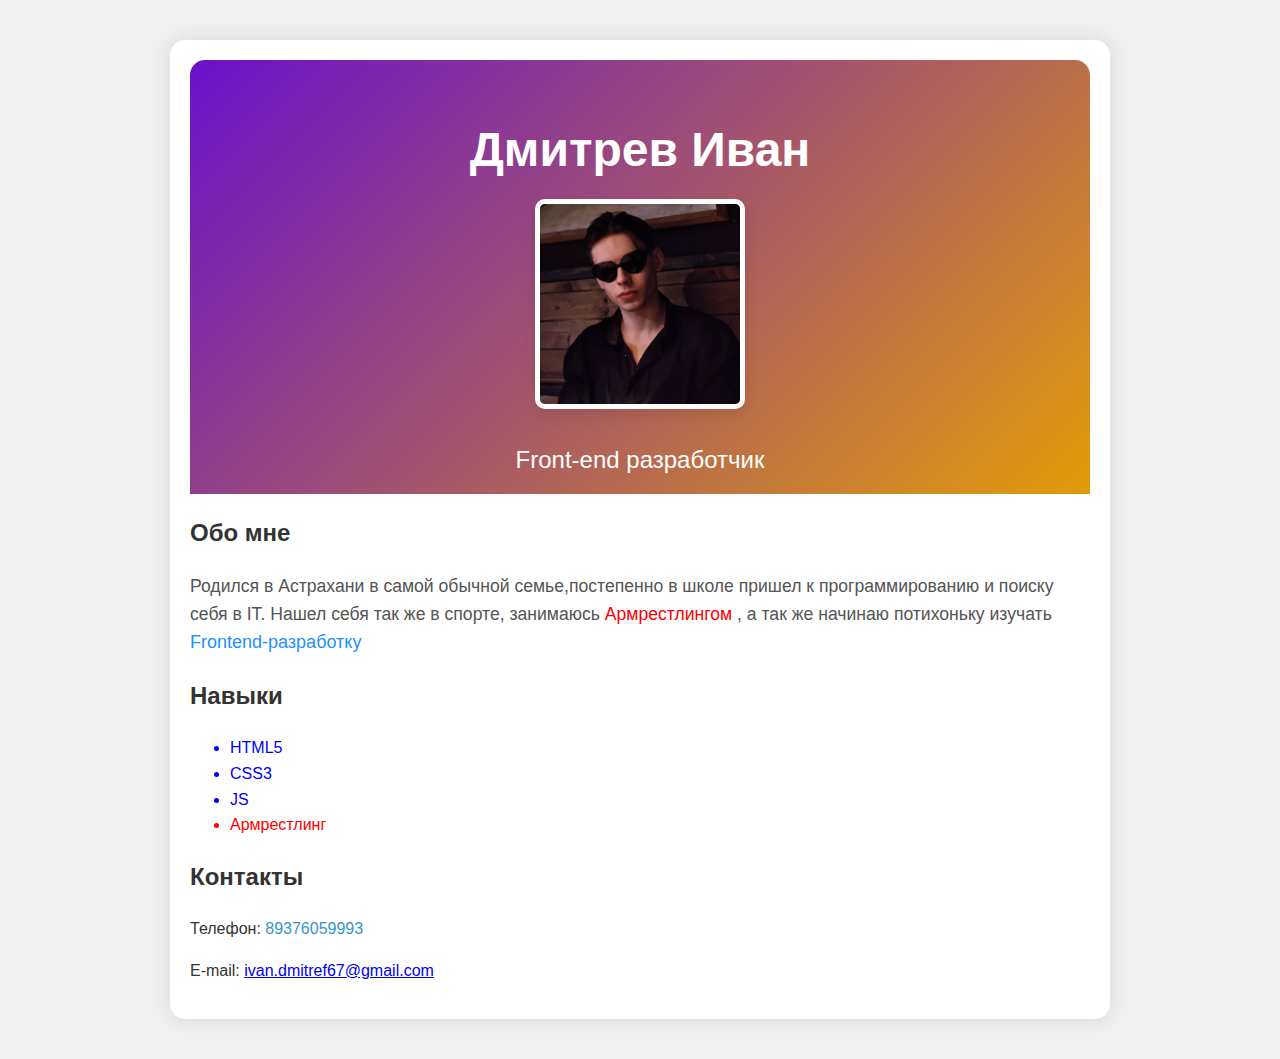
<file: index.html>
<!DOCTYPE html>
<html lang="ru">
<head>
    <meta charset="UTF-8">
    <meta name="viewport" content="width=device-width, initial-scale=1.0">
    <title>Мой сайт-визитка</title>
    <link href="css/style.css" rel="stylesheet" />
</head>
<body>
<div class="container">
    <header>
<div class="header-content">
<h1>Дмитрев Иван</h1>
    <div class="image-container">
<img class="styled-image" src="img/myph.jpg" alt="my joske face" width="300">
    <p class="title">Front-end разработчик</p></div> </header>
<h2>Обо мне</h2>
    <section class="about">
<p>Родился в Астрахани в самой обычной семье,постепенно в школе пришел к программированию и поиску себя в IT.
Нашел себя так же в спорте, занимаюсь
    <span class="tooltip red">Армрестлингом<span class="tooltiptext"><img src="img/arm.jpg" alt="Картинка" width="200px" height="200px"></span>
</span> , а так же начинаю потихоньку изучать <a href="https://habr.com/ru/companies/otus/articles/674748/" class="custom-link link1">Frontend-разработку</a></p>
    </section>
<h2>Навыки</h2>
<ul>
  <li id="it" >HTML5</li>
  <li id="it" >CSS3</li>
  <li id="it" >JS</li>
  <li class="red">Армрестлинг</li>
</ul>
<h2>Контакты</h2>
    <p>Телефон: <span class="tooltip" id="word1">89376059993<span class="tooltiptext">Надеюсь мне не дадут тумаков за подсказки от чата GPT</span></span></p>
<p>E-mail: <a href="ivan.dmitref67@gmail.com">ivan.dmitref67@gmail.com</a></p>
</body>
</html>
</file>
<file: css/style.css>
body {
    font-family: 'Poppins', sans-serif;
    background-color: #f0f0f0;
    color: #333;
    line-height: 1.6;
}

}

.image-wrapper {
    padding: 15px;
    background: linear-gradient(45deg, #4a90e2, #9013fe);
    border-radius: 20px;
    box-shadow: 0 10px 20px rgba(0, 0, 0, 0.2);
    display: inline-block;
    transition: transform 0.3s ease;
}

.styled-image {
    width: 200px;
    height: 200px;
    border-radius: 10px;
    border: 5px solid #fff;
    box-shadow: 0 5px 15px rgba(0, 0, 0, 0.1);
    transition: transform 0.3s ease;
}

.image-wrapper:hover {
    transform: translateX(10px) translateY(-10px);
}

.styled-image:hover {
    transform: rotate(-5deg);
}


.container {
    max-width: 900px;
    margin: 40px auto;
    padding: 20px;
    background-color: #ffffff;
    border-radius: 15px;
    box-shadow: 0 0 20px rgba(0, 0, 0, 0.1);
}
header {
    text-align: center;
    padding: 20px;
    background: linear-gradient(135deg, #6a11cb, #e19c09);
    color: #fff;
    border-radius: 15px 15px 0 0;
}

.header-content h1 {
    font-size: 3rem;
    font-weight: 700;
    margin-bottom: 10px;
}

.header-content p {
    font-size: 1.5rem;
    font-weight: 300;
}

.title {
    font-size: 1.2rem;
    color: #ffffff;
    margin-bottom:-5px;
}

.about p {
    font-size: 1.1rem;
    color: #555;
}

tooltip {
    position: relative;
    display: inline-block;
}

.tooltip .tooltiptext {
    visibility: hidden;
    width: 200px;
    background-color: #f4f4f4;
    color: #333;
    text-align: center;
    border-radius: 5px;
    padding: 5px;
    position: absolute;
    z-index: 1;
}

.tooltip:hover .tooltiptext {
    visibility: visible;
}

#it {
    color: blue;
}

.red {
    color: red;
}


span {
    color: #3695c8;
}
.button {
    background-color: blue;
    color: white;
    border: none;
    padding: 5px 5px;
    text-align: center;
    text-decoration: none;
    display: inline-block;
    border-bottom-left-radius: 5px;
    border-bottom-right-radius: 10px;
    border-top-left-radius: 2px;
    border-top-right-radius: 7px;
    font-size: 16px;
    margin: 2px 2px;
    cursor: pointer;
    transition: background-color 0.3s;
}

.button:hover {
    background-color: red;
}

a:hover {
    color: orange;
}

.custom-link {
    font-size: 18px;
    text-decoration: none;
    color: #1e90ff;
    margin: 10px 0;
    transition: color 0.3s ease;
}

.link3:hover {
    color: #ffa500;
}
</file>
